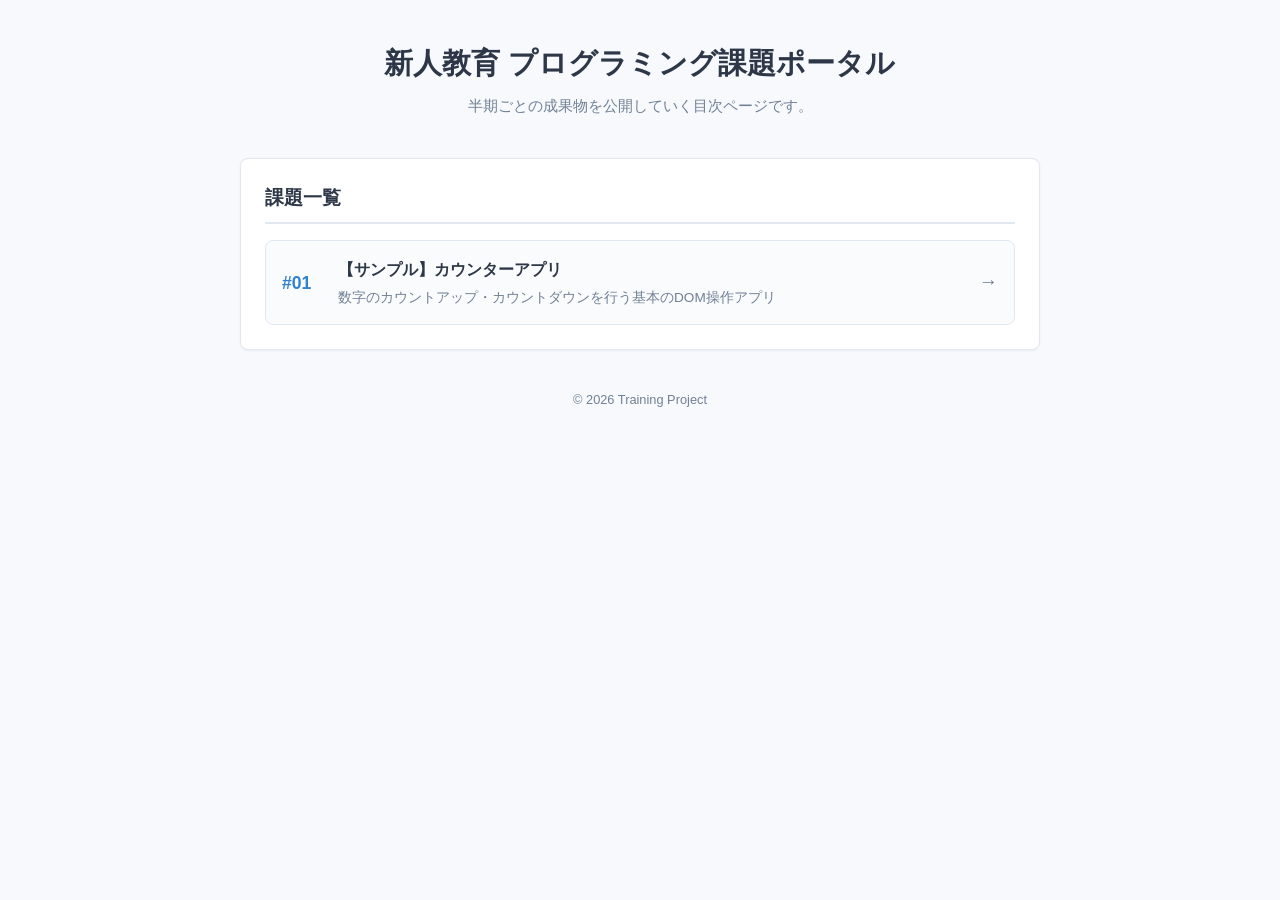
<file: index.html>
<!DOCTYPE html>
<html lang="ja">

<head>
  <meta charset="UTF-8">
  <meta name="viewport" content="width=device-width, initial-scale=1.0">
  <title>新人教育プログラミング課題 目次</title>
  <link rel="stylesheet" href="style.css">
</head>

<body>
  <div class="container">
    <header>
      <h1>新人教育 プログラミング課題ポータル</h1>
      <p>半期ごとの成果物を公開していく目次ページです。</p>
    </header>

    <main>
      <section class="card-section">
        <h2>課題一覧</h2>
        <ul class="task-list">
          <li>
            <a href="counter/index.html" class="task-link">
              <span class="task-number">#01</span>
              <div class="task-info">
                <h3>【サンプル】カウンターアプリ</h3>
                <p>数字のカウントアップ・カウントダウンを行う基本のDOM操作アプリ</p>
              </div>
              <span class="arrow">&rarr;</span>
            </a>
          </li>
          <!-- 今後ここに追加していきます -->
        </ul>
      </section>
    </main>

    <footer>
      <p>&copy; 2026 Training Project</p>
    </footer>
  </div>
</body>

</html>
</file>
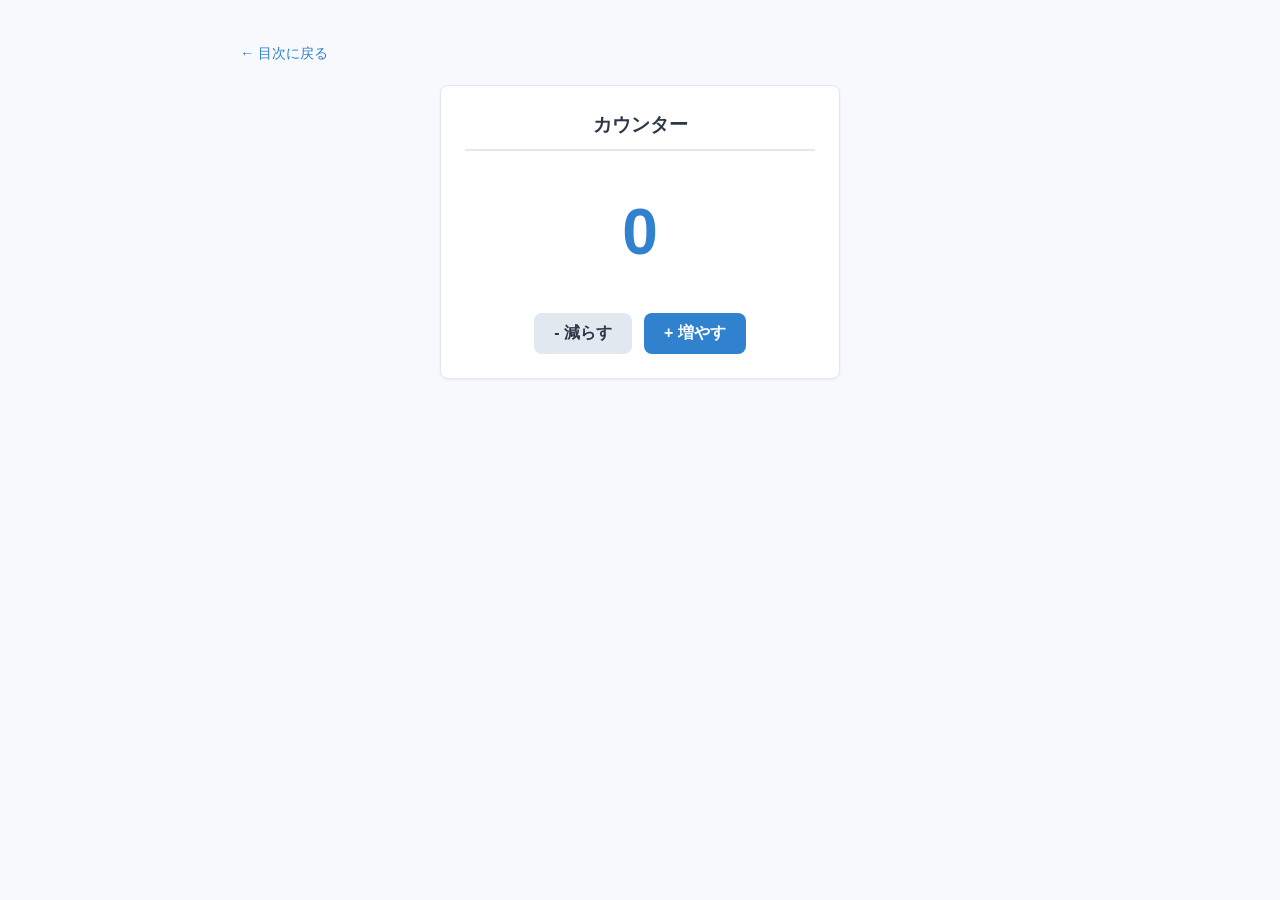
<file: counter/index.html>
<!DOCTYPE html>
<html lang="ja">

<head>
  <meta charset="UTF-8">
  <meta name="viewport" content="width=device-width, initial-scale=1.0">
  <title>カウンターアプリ - 新人教育課題</title>
  <link rel="stylesheet" href="../style.css">
</head>

<body>
  <div class="container">
    <a href="../index.html" class="back-link">&larr; 目次に戻る</a>

    <main class="card-section counter-card">
      <h2>カウンター</h2>
      <div id="counter-value" class="counter-display">0</div>
      <div class="button-group">
        <button id="decrement-btn" class="btn btn-secondary">- 減らす</button>
        <button id="increment-btn" class="btn btn-primary">+ 増やす</button>
      </div>
    </main>
  </div>
　<script src="https://code.jquery.com/jquery-3.7.1.min.js"></script>
  <script src="script.js"></script>
</body>

</html>
</file>
<file: style.css>
:root {
  --bg-color: #f7f9fc;
  --card-bg: #ffffff;
  --text-primary: #2d3748;
  --text-secondary: #718096;
  --accent-color: #3182ce;
  --accent-hover: #2b6cb0;
  --border-color: #e2e8f0;
  --radius: 8px;
}

* {
  box-sizing: border-box;
  margin: 0;
  padding: 0;
}

body {
  font-family: -apple-system, BlinkMacSystemFont, "Segoe UI", Roboto, "Helvetica Neue", Arial, sans-serif;
  background-color: var(--bg-color);
  color: var(--text-primary);
  line-height: 1.6;
  padding: 40px 20px;
}

.container {
  max-width: 800px;
  margin: 0 auto;
}

header {
  margin-bottom: 40px;
  text-align: center;
}

header h1 {
  font-size: 1.8rem;
  margin-bottom: 8px;
  color: var(--text-primary);
}

header p {
  color: var(--text-secondary);
  font-size: 0.95rem;
}

.card-section {
  background: var(--card-bg);
  border: 1px solid var(--border-color);
  border-radius: var(--radius);
  padding: 24px;
  box-shadow: 0 1px 3px rgba(0, 0, 0, 0.05);
}

.card-section h2 {
  font-size: 1.2rem;
  margin-bottom: 16px;
  padding-bottom: 8px;
  border-bottom: 2px solid var(--border-color);
}

.task-list {
  list-style: none;
}

.task-list li {
  margin-bottom: 12px;
}

.task-list li:last-child {
  margin-bottom: 0;
}

.task-link {
  display: flex;
  align-items: center;
  padding: 16px;
  background: #fafbfc;
  border: 1px solid var(--border-color);
  border-radius: var(--radius);
  text-decoration: none;
  color: inherit;
  transition: all 0.2s ease;
}

.task-link:hover {
  border-color: var(--accent-color);
  background: #f0f4f8;
  transform: translateY(-1px);
}

.task-number {
  font-weight: bold;
  color: var(--accent-color);
  font-size: 1.1rem;
  margin-right: 16px;
  min-width: 40px;
}

.task-info {
  flex-grow: 1;
}

.task-info h3 {
  font-size: 1rem;
  margin-bottom: 4px;
  color: var(--text-primary);
}

.task-info p {
  font-size: 0.85rem;
  color: var(--text-secondary);
}

.arrow {
  font-size: 1.2rem;
  color: var(--text-secondary);
  margin-left: 12px;
  transition: transform 0.2s ease;
}

.task-link:hover .arrow {
  transform: translateX(4px);
  color: var(--accent-color);
}

footer {
  text-align: center;
  margin-top: 40px;
  color: var(--text-secondary);
  font-size: 0.8rem;
}

/* カウンターアプリ用の追加スタイル */
.counter-card {
  text-align: center;
  max-width: 400px;
  margin: 0 auto;
}

.back-link {
  display: inline-block;
  margin-bottom: 20px;
  color: var(--accent-color);
  text-decoration: none;
  font-size: 0.9rem;
}

.back-link:hover {
  text-decoration: underline;
}

.counter-display {
  font-size: 4rem;
  font-weight: bold;
  color: var(--accent-color);
  margin: 30px 0;
}

.button-group {
  display: flex;
  justify-content: center;
  gap: 12px;
}

.btn {
  padding: 10px 20px;
  font-size: 1rem;
  font-weight: bold;
  border: none;
  border-radius: var(--radius);
  cursor: pointer;
  transition: background 0.2s ease, transform 0.1s ease;
}

.btn:active {
  transform: scale(0.98);
}

.btn-primary {
  background-color: var(--accent-color);
  color: white;
}

.btn-primary:hover {
  background-color: var(--accent-hover);
}

.btn-secondary {
  background-color: #e2e8f0;
  color: var(--text-primary);
}

.btn-secondary:hover {
  background-color: #cbd5e0;
}
</file>
